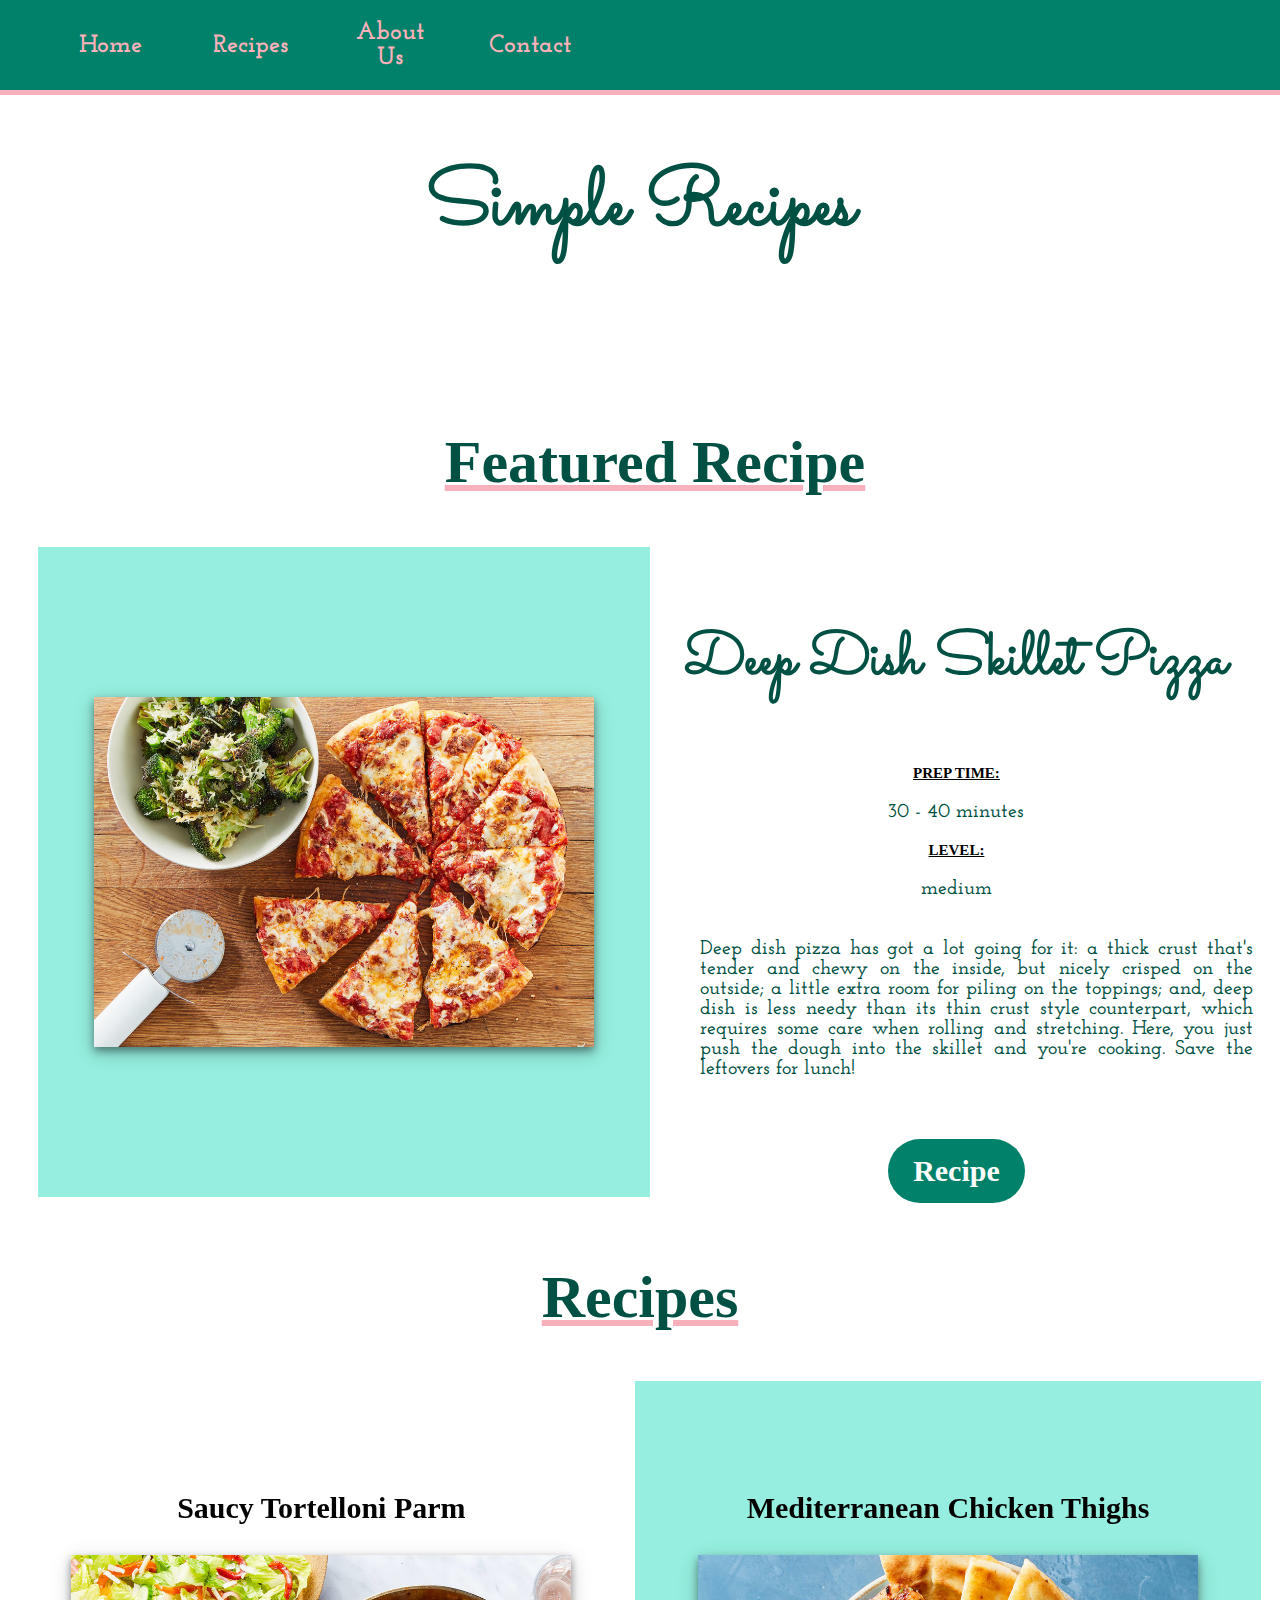
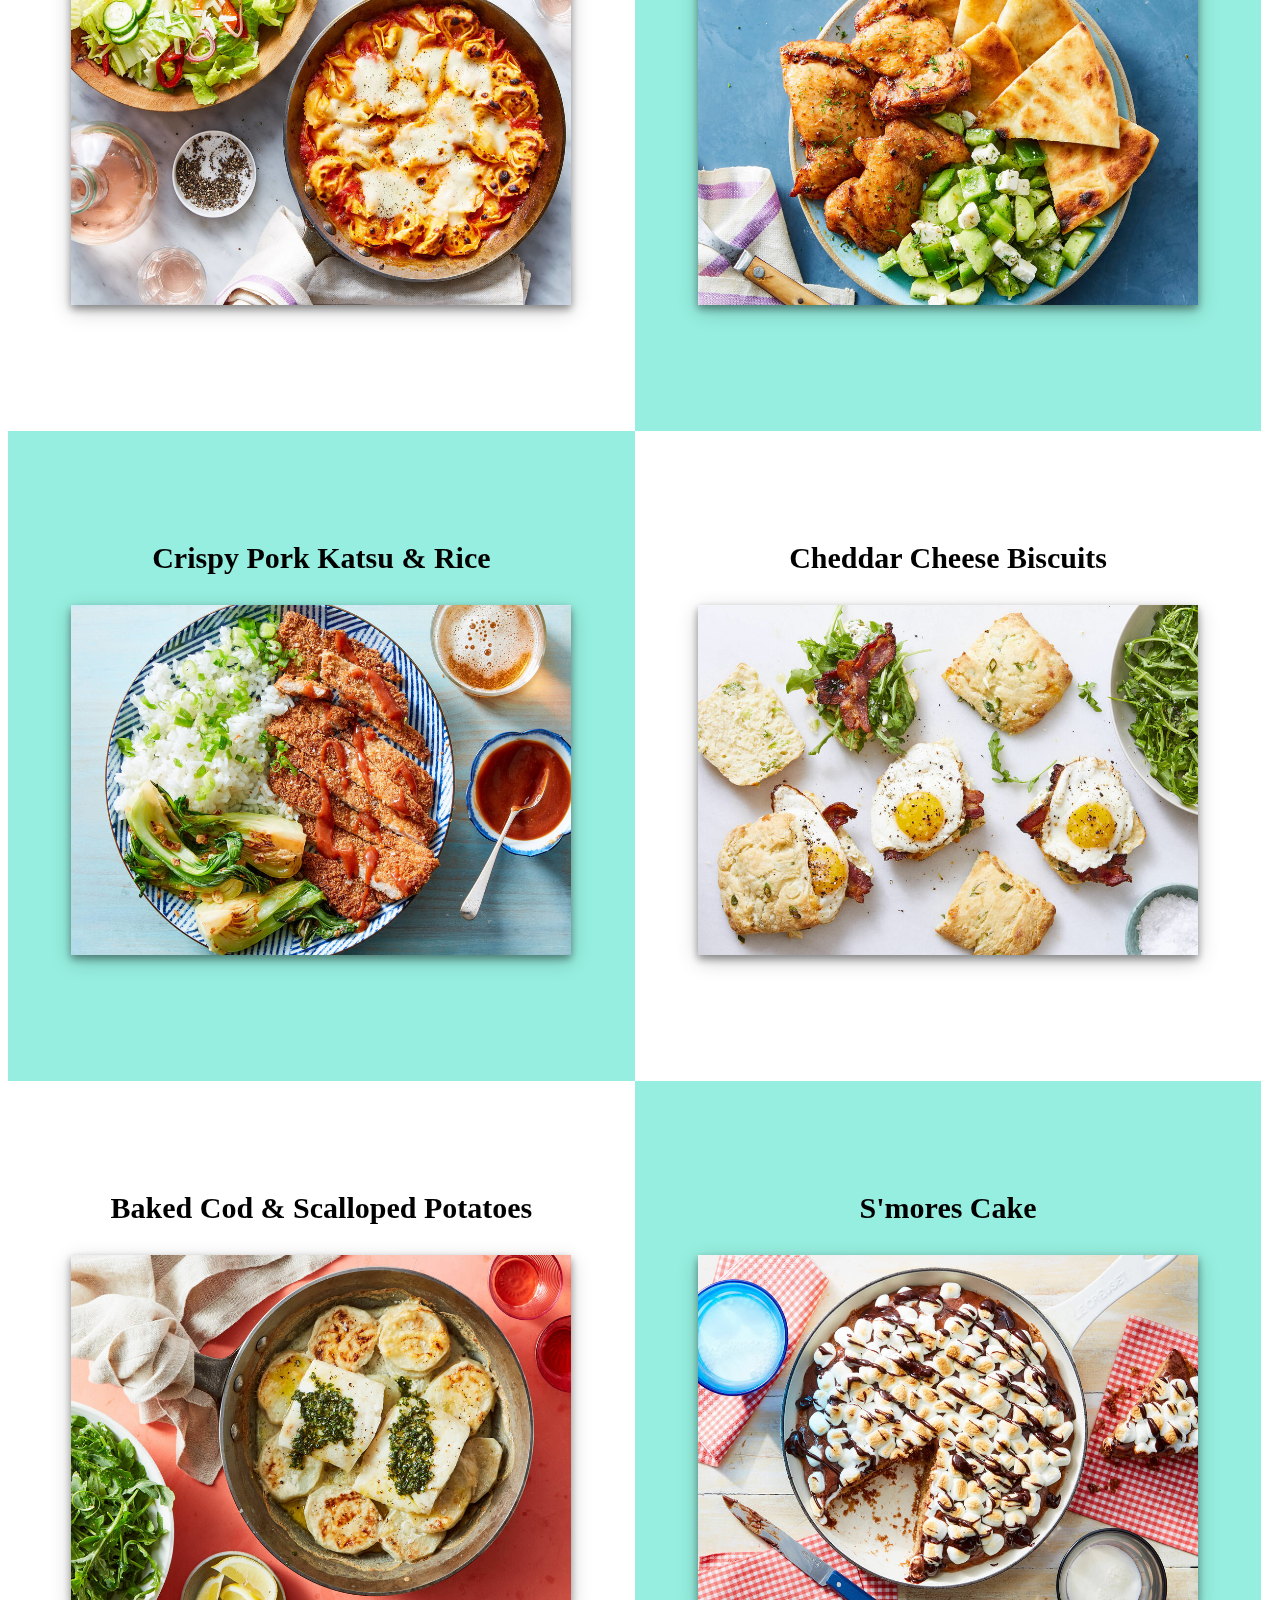
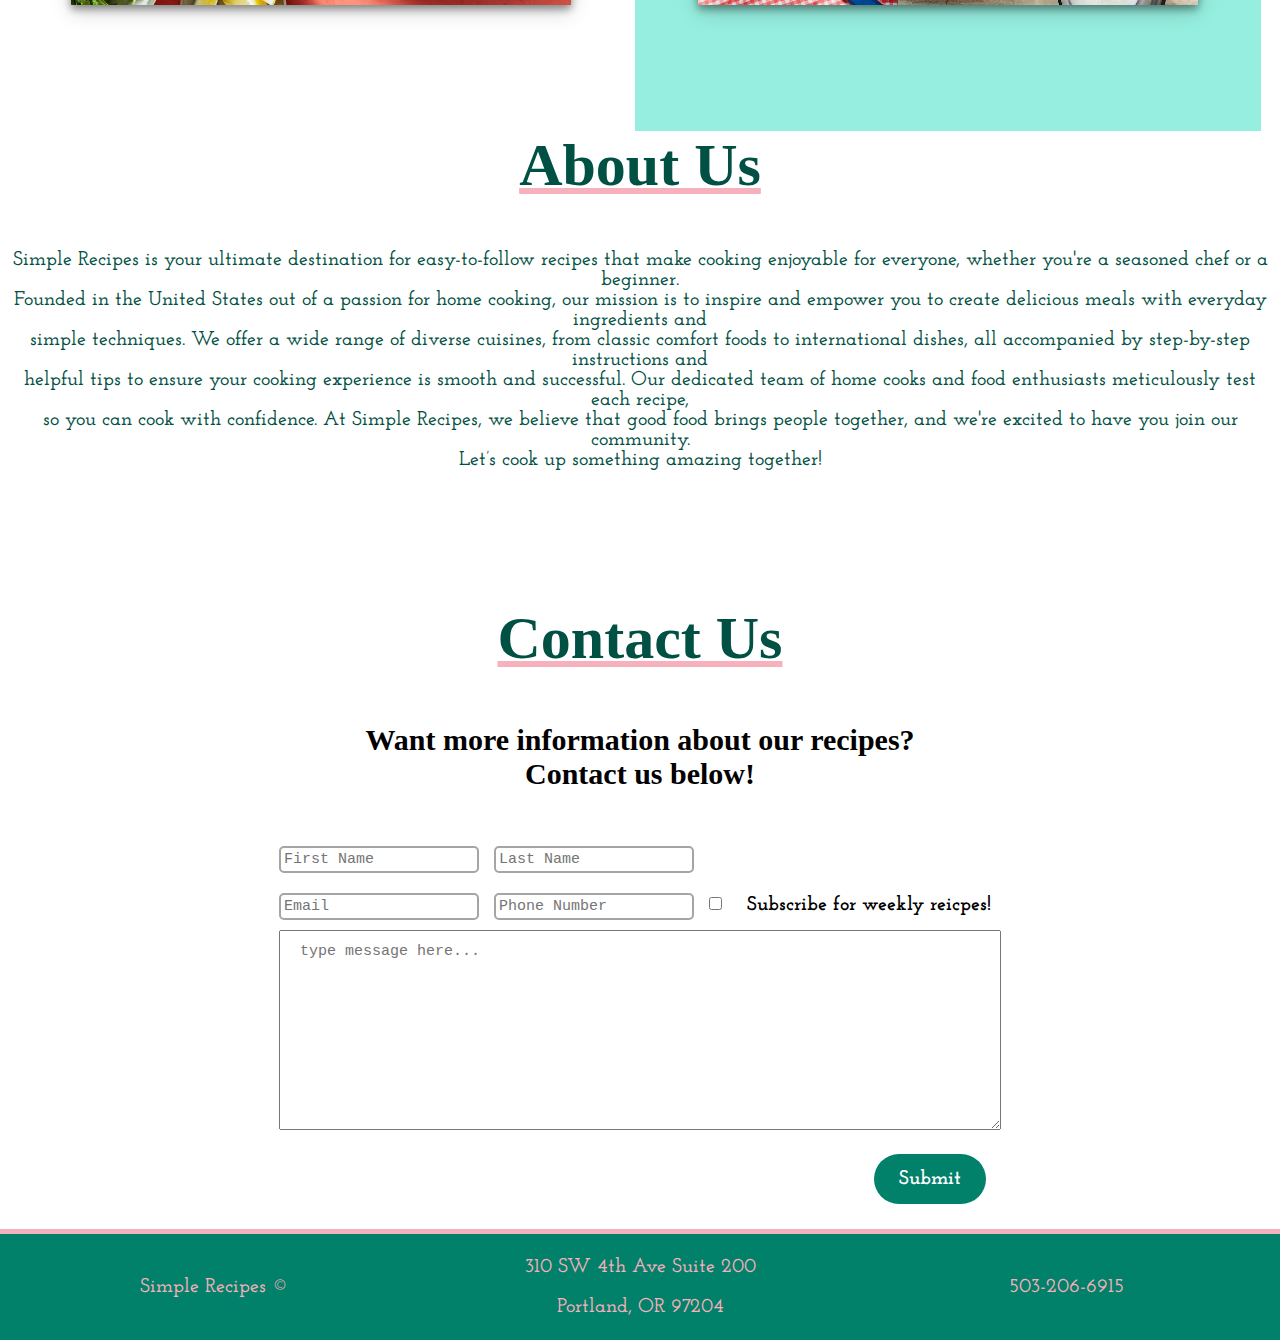
<file: Simple-Recipes/index.html>
<!DOCTYPE html>
<html>
  <head>
    <meta charset="UTF-8">
    <title>Simple Recipes </title>
    <link rel="stylesheet" href="css/style.css" />
  </head>
  <body>
    <!--NAVBAR-->
    <nav class="nav-bar">
      <ul>
        <li><a href="#">Home</a></li>
        <li class="drop">
          <a href="#recipes">Recipes</a>
          <div class="rollover-menu">
            <a href="#featured">Featured Recipe</a>
            <a href="#pasta">Pasta</a>
            <a href="#chicken">Chicken</a>
            <a href="#pork">Pork</a>
            <a href="#biscuits">Biscuits</a>
            <a href="#fish">Fish</a>
            <a href="#dessert">Dessert</a>
          </div>
        </li>
        <li><a href="#about">About Us</a></li>
        <li><a href="#contact">Contact</a></li>
      </ul>
    </nav>
    <!--HEADER-->
    <header>
      <h1>Simple Recipes</h1>
    </header>
    <!--RECIPES-->
    <section>
      <!--FEATURED RECIPE-->
      <div class="container" id="featured">
        <h2>Featured Recipe</h2>
        <div class="column recipe-card-background">
          <div class="recipe-container">
            <img src="images/skillet-pizza.jpeg" alt="picture of a pizza" />
          </div>
        </div>
        <div class="column">
          <h3 id="featured-header">Deep Dish Skillet Pizza</h3>
          <h4>Prep Time:</h4>
          <p>30 - 40 minutes</p>
          <h4>Level:</h4>
          <p>medium</p>
          <p id="featured-main-text">
            Deep dish pizza has got a lot going for it: a thick crust that's
            tender and chewy on the inside, but nicely crisped on the outside; a
            little extra room for piling on the toppings; and, deep dish is less
            needy than its thin crust style counterpart, which requires some
            care when rolling and stretching. Here, you just push the dough into
            the skillet and you're cooking. Save the leftovers for lunch!
          </p>
          <input id="featured-button" type="button" value="Recipe" />
        </div>
      </div>
      <!--RECIPE CARDS-->
      <div id="recipes">
        <h2>Recipes</h2>
        <!--PASTA-->
        <div class="column" id="pasta">
          <div class="recipe-container">
            <h3>Saucy Tortelloni Parm</h3>
            <div class="flip">
              <!--Front-->
              <div class="flip-front">
                <img
                  src="images/tortelloni.jpeg"
                  alt="pasta tortelloni picture"
                />
              </div>
            <!--Back-->
            <div class="flip-back">
              <div class="text-container">
              <h4>Prep Time:</h4>
              <p>20 - 30 minutes</p>
              <h4>Level:</h4>
              <p>easy</p>
              <input type="button" value="Recipe" />
              </div>
            </div>
          </div>
          </div>
        </div>
        <!--CHICKEN-->
        <div class="column recipe-card-background" id="chicken">
          <div class="recipe-container">
            <h3>Mediterranean Chicken Thighs</h3>
            <div class="flip">
              <!--Front-->
              <div class="flip-front">
                <img
                  src="images/chicken-thighs.jpeg"
                  alt="Mediterranean Chicken Thighs picture"
                />
              </div>
            <!--BACK-->
            <div class="flip-back">
              <div class="text-container">
              <h4>Prep Time:</h4>
              <p>20 - 30 minutes</p>
              <h4>Level:</h4>
              <p>easy</p>
              <input type="button" value="Recipe" />
              </div>
            </div>
          </div>
          </div>
        </div>
        <!--PORK-->
        <div class="column recipe-card-background" id="pork">
          <div class="recipe-container">
            <h3>Crispy Pork Katsu & Rice</h3>
            <div class="flip">
              <!--Front-->
              <div class="flip-front">
                <img
                  src="images/pork-katsu.jpeg"
                  alt="Crispy Pork Katsu & Rice picture"
                />
            </div>
            <!--BACK-->
            <div class="flip-back">
              <div class="text-container">
              <h4>Prep Time:</h4>
              <p>20 - 30 minutes</p>
              <h4>Level:</h4>
              <p>easy</p>
              <input type="button" value="Recipe" />
              </div>
            </div>
          </div>
          </div>
        </div>
        <!--BISCUITS-->
        <div class="column" id="biscuits">
          <div class="recipe-container">
            <h3>Cheddar Cheese Biscuits</h3>
            <div class="flip">
              <!--Front-->
              <div class="flip-front">
                <img
                  src="images/cheddar-biscuits.jpeg"
                  alt="Cheddar Cheese Biscuits picture"
                />
              </div>
            <!--back-->
            <div class="flip-back">
              <div class="text-container">
              <h4>Prep Time:</h4>
              <p>40 - 50 minutes</p>
              <h4>Level:</h4>
              <p>medium</p>
              <input type="button" value="Recipe" />
              </div>
            </div>
          </div>
          </div>
        </div>
        <!--FISH-->
        <div class="column" id="fish">
          <div class="recipe-container">
            <h3>Baked Cod & Scalloped Potatoes</h3>
            <div class="flip">
              <!--Front-->
              <div class="flip-front">
                <img
                  src="images/baked-cod.jpeg"
                  alt="Baked Cod & Scalloped Potatoes picture"
                />
              </div>
              <!--BACK-->
            <div class="flip-back">
              <div class="text-container">
              <h4>Prep Time:</h4>
              <p>30 - 40 minutes</p>
              <h4>Level:</h4>
              <p>easy</p>
              <input type="button" value="Recipe" />
              </div>
            </div>
          </div>
          </div>
        </div>
        <!--DESSERT-->
        <div class="column recipe-card-background" id="dessert">
          <div class="recipe-container">
            <h3>S'mores Cake</h3>
            <div class="flip">
               <!--Front-->
              <div class="flip-front">
              <div>
                <img src="images/smores.jpeg" alt="S'mores Cake picture" />
              </div>
              <!--BACK-->
              </div>
            <div class="flip-back">
              <div class="text-container">
              <h4>Prep Time:</h4>
              <p>50 - 60 minutes</p>
              <h4>Level:</h4>
              <p>medium</p>
              <input type="button" value="Recipe"/>
              </div>
            </div>
          </div>
        </div>
      </div>
    </section>
    <!--ABOUT US-->
    <div>
     <span id="about" class="anchor-offset"></span>
      <h2>About Us</h2>
        <p>
        Simple Recipes is your ultimate destination for easy-to-follow recipes that make cooking enjoyable for everyone, whether you're a seasoned chef or a beginner.<br> 
        Founded in the United States out of a passion for home cooking, our mission is to inspire and empower you to create delicious meals with everyday ingredients and <br> simple techniques. 
        We offer a wide range of diverse cuisines, from classic comfort foods to international dishes, all accompanied by step-by-step instructions and <br> 
        helpful tips to ensure your cooking experience is smooth and successful. Our dedicated team of home cooks and food enthusiasts meticulously test each recipe, <br>
        so you can cook with confidence. At Simple Recipes, we believe that good food brings people together, and we're excited to have you join our community. <br>
        Let’s cook up something amazing together!
        </p>
    </div>
    <!--CONTACT FORM-->
    <section>
      <div class="container" id="contact"></div>
      <h2>Contact Us</h2>
      <h3>
        Want more information about our recipes?
        <br />
        Contact us below!
      </h3>
      <form>
        <input type="text" placeholder="First Name" />
        <input type="text" placeholder="Last Name" />
        <br />
        <input type="email" placeholder="Email" />
        <input type="tel" placeholder="Phone Number" />
        <input type="checkbox" id="subscription" />
        <label for="subscription">Subscribe for weekly reicpes!</label>
        <br />
        <textarea placeholder="type message here..."></textarea>
        <br />
        <input type="submit" value="Submit" />
      </form>
    </section>
    <!--FOOTER-->
    <footer>
      <table>
        <tr>
          <td>
            <p>Simple Recipes &copy;</p>
          </td>
          <td>
            <p>310 SW 4th Ave Suite 200</p>
            <p>Portland, OR 97204</p>
          </td>
          <td>
            <p>503-206-6915</p>
          </td>
        </tr>
      </table>
    </footer>
  </body>
</html>
</file>
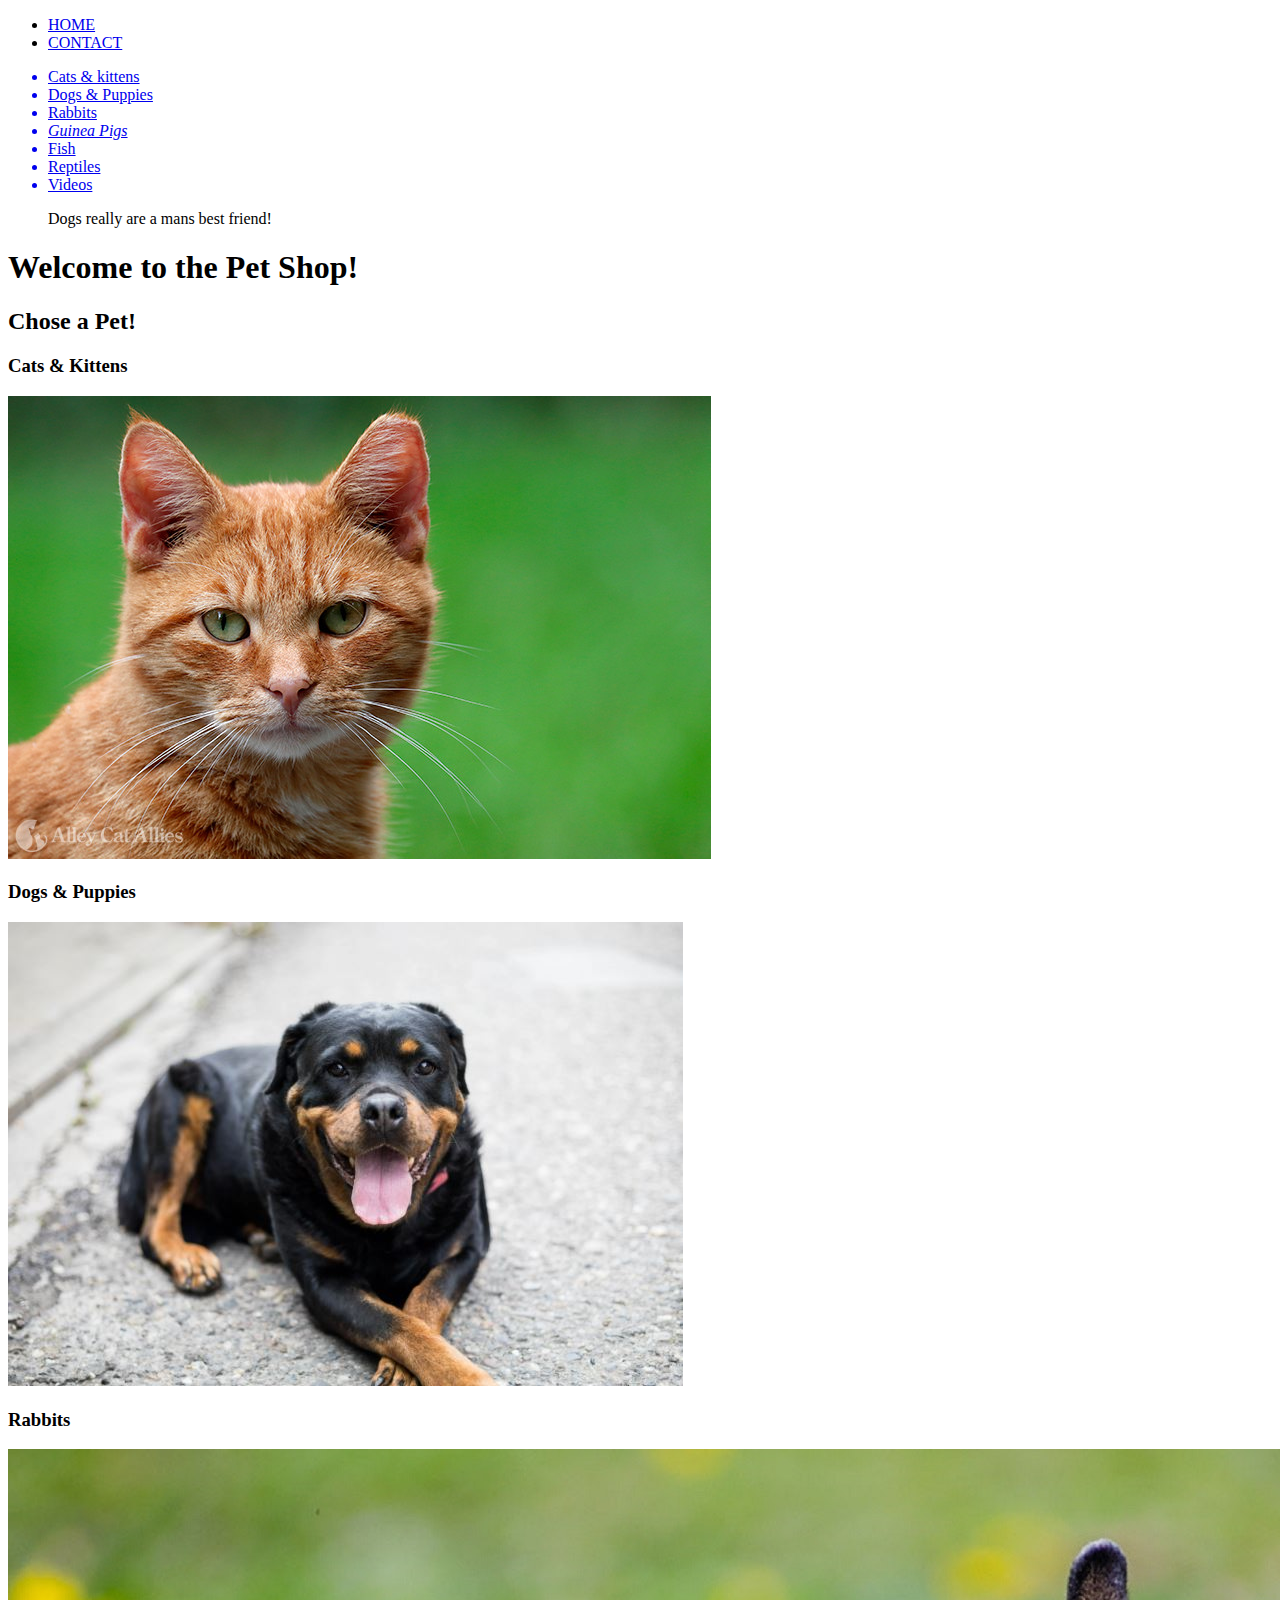
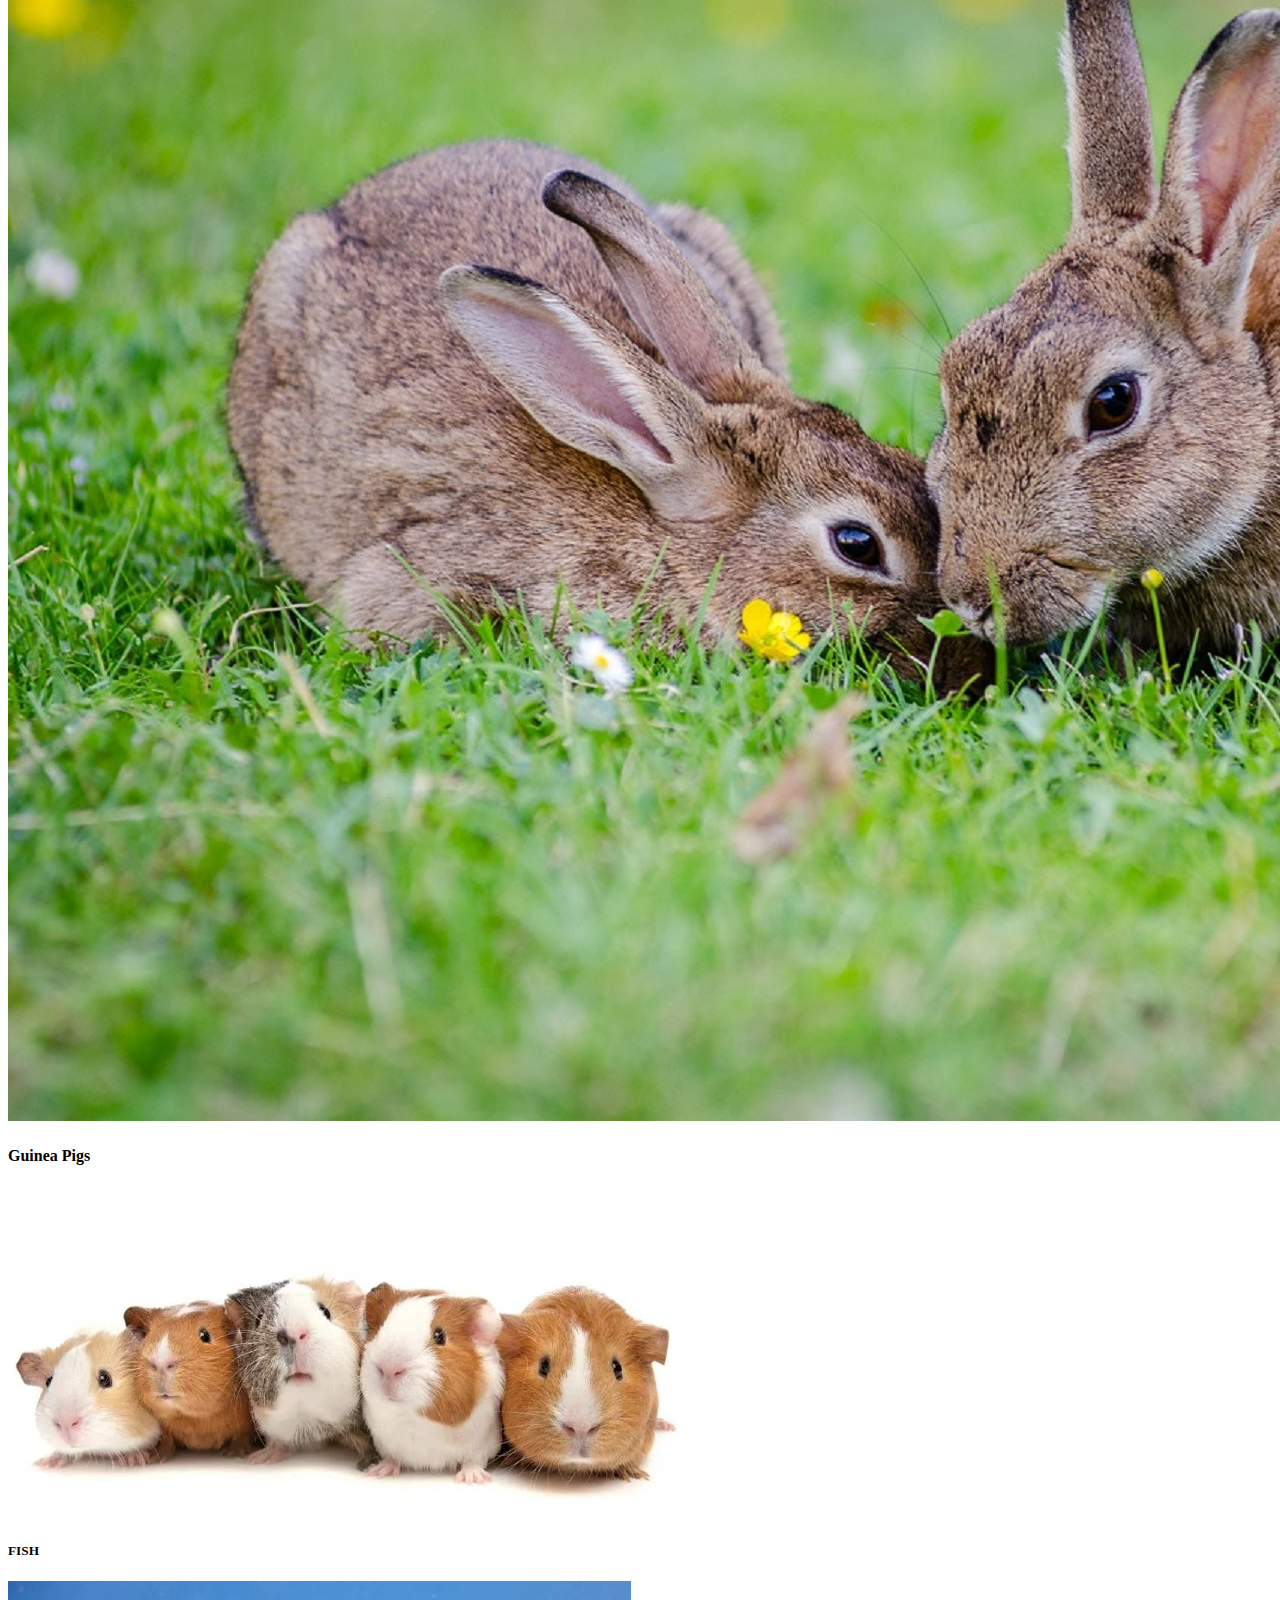
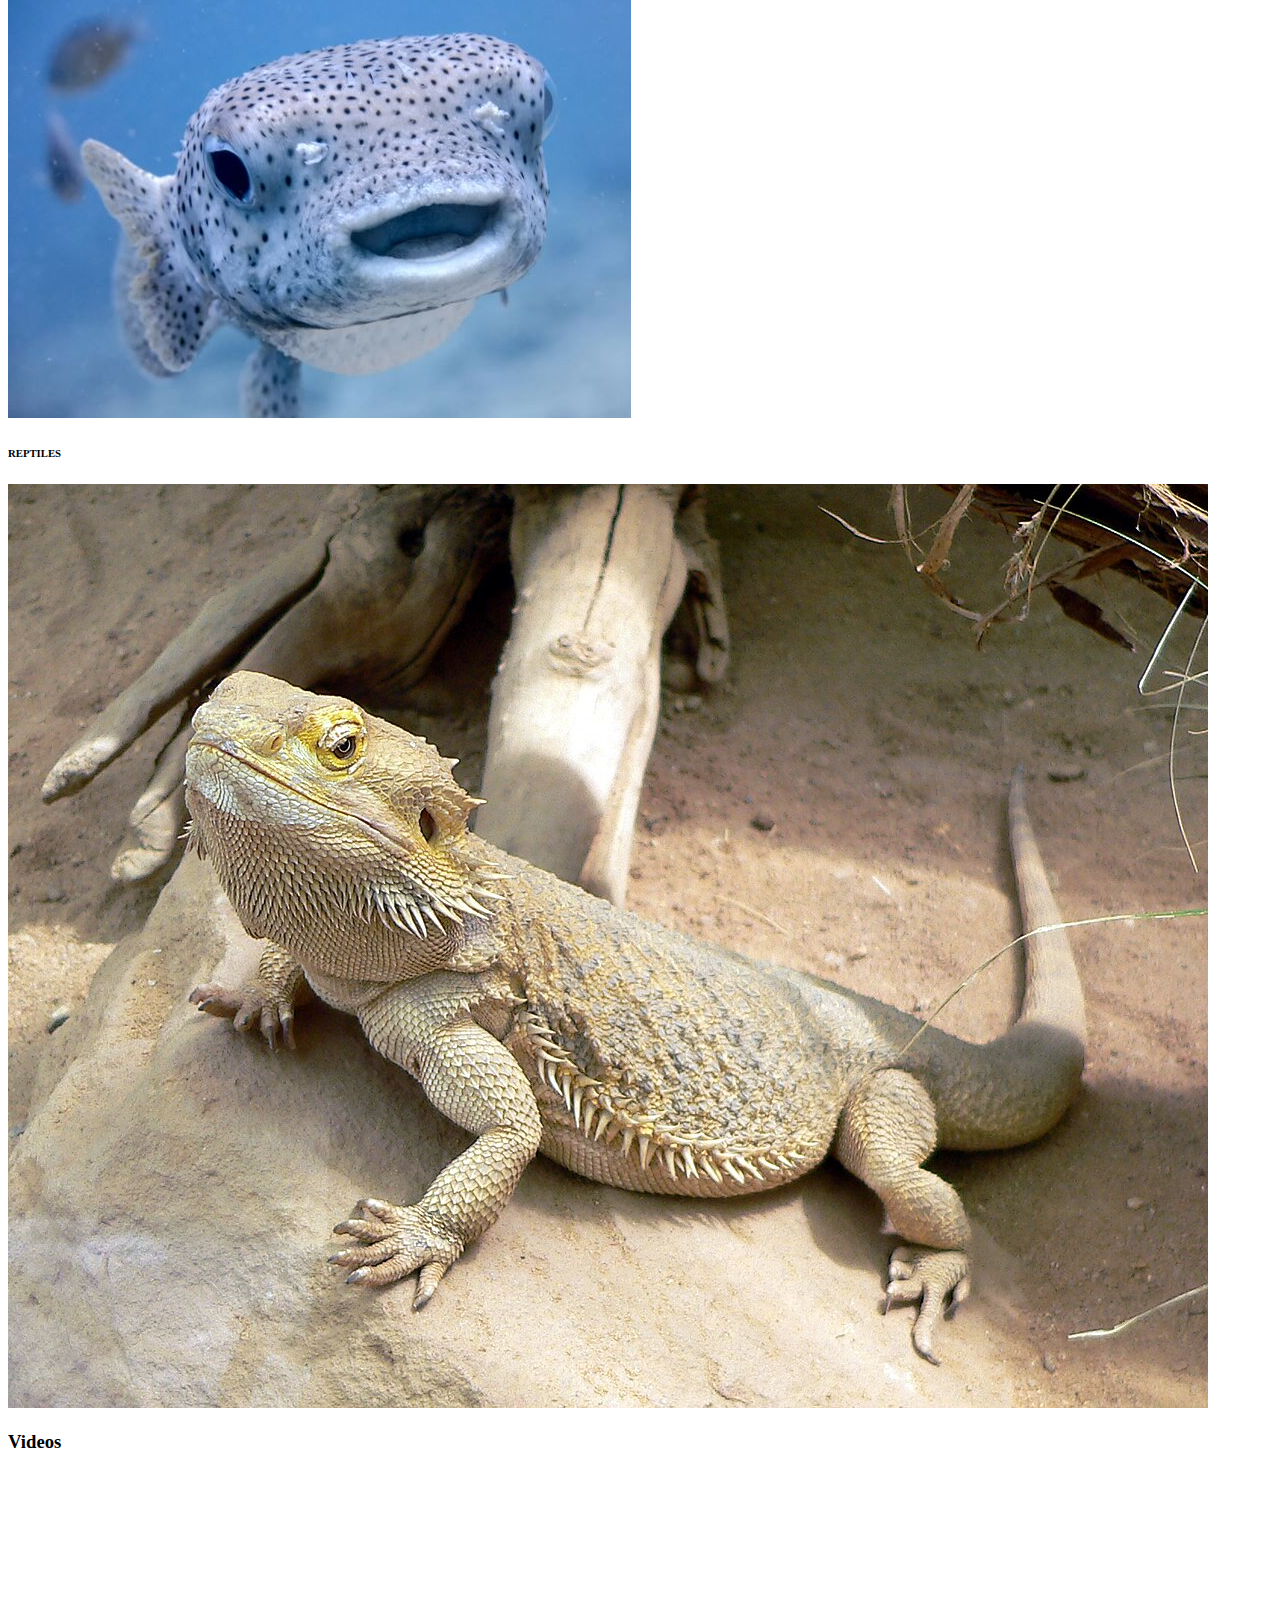
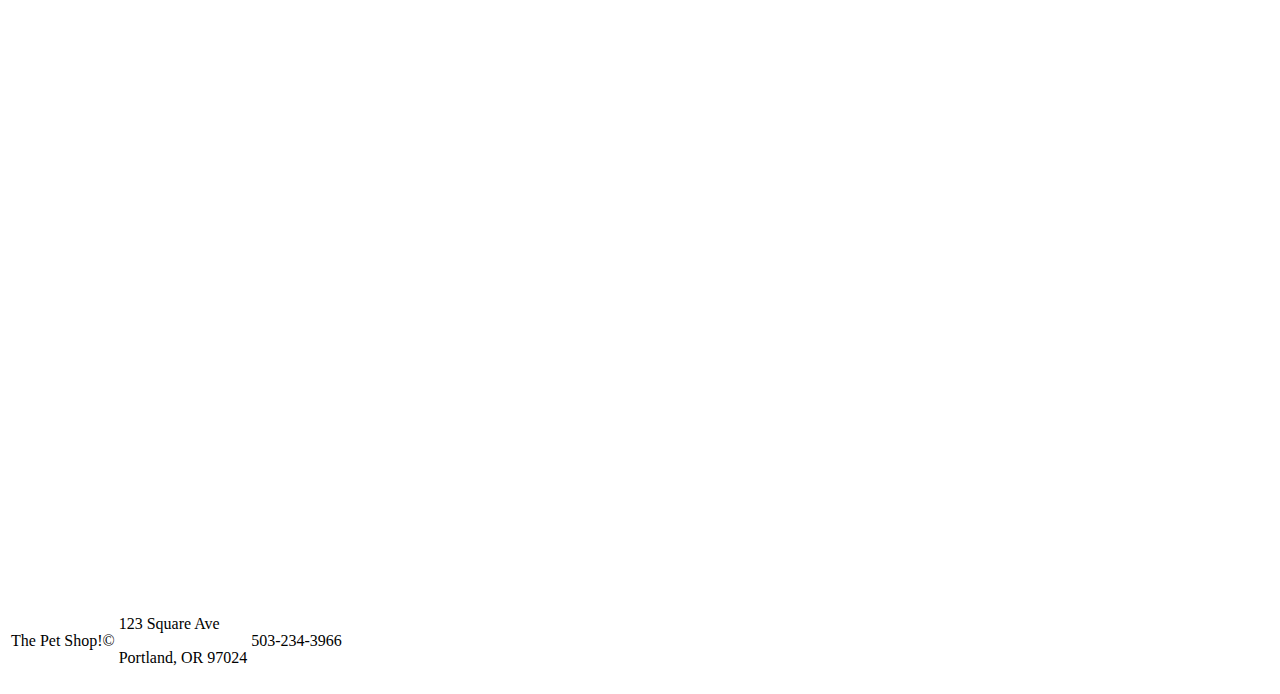
<file: THe-Pet-Shop-Website/index.html>
<!DOCTYPE html>
<html>
    <head>
        <title>The Pet Shop</title>
        <meta charset="UTF-8">
        <meta name="The Author" content="Mr. Anderson">
        <meta name="animals">

    </head>
    <body>
        <!--NAVBAR-->
        <nav>
            <ul>
                <li><a href="index.html">HOME</a></li>
                <li><a href="Conatct.html">CONTACT</a></li>
            </ul>
            <ul>
                <!--I added an _blank to the Cats and Kittens link to open it in a new page-->
                <a href="#cat" target="_blank"><li>Cats & kittens</li></a>
                <a href="#dog"><li>Dogs & Puppies</li></a>
                <a href="#rabbit"><li>Rabbits</li></a>
                <!--THe next line the text is emphasized-->
                <a href="#guineapig"><li><em>Guinea Pigs</em></li></a>
                <a href="#fish"><li>Fish</li></a>
                <a href="#reptiles"><li>Reptiles</li></a>
                <!--The video will now open in a new window-->
                <a href="#video" target="new"><li>Videos</li></a>
            </ul>
        </nav>
        <blockquote> 
            Dogs really are a mans best friend!
        </blockquote>
        <!--HEADER-->
        <header><div>
            <h1>Welcome to the Pet Shop!</h1>
        </div>
    </header>
    <!--PET IMAGES-->
    <section>
        <div>
            <h2>Chose a Pet!</h2>
            <div>
                <!--CAT IMAGE-->
                <div id="cat">
                    <h3>Cats & Kittens</h3>
                    <img src="images/Cat.jpg" alt="Picture of kittens">
                </div>
                <!--DOG IMAGE-->
                <div id="dog">
                    <h3>Dogs & Puppies</h3>
                    <img src="images/Dog.JPG" alt="Picture of dogs">
                </div>
                <!--RABBIT IMAGE-->
                <div id="rabbit">
                    <H3>Rabbits</H3>
                        <img src="images/Rabbits.jpg" alt="Picture of Rabbits">
                </div>
                 <!--GUINEA PIGS-->
                 <div id="guineapig">
                    <H4>Guinea Pigs</H4>
                    <img src="images/Guinea Pigs.JPG" alt="Picture of Guinea Pigs">
                </div>
            </div>
            <!--FISH-->
            <div id="fish">
               <H5>FISH</H5>
               <img src="images/Fish.JPG" alt="Picture of a fish">
           </div>
            <!--REPTILES-->
            <div id="reptiles">
                <H6>REPTILES</H6>
                <img src="images/Bearded-Dragon.jpg" alt="Picture of Bearded-Dragon">
            </div>
            </div>
        </div>
    </section>
    <!--VIDEOS-->
    <section>
        <!--DOG VIDEO-->
        <div id="video">
            <h3>Videos</h3>
            <iframe width="1280" height="720" src="https://www.youtube.com/embed/ng58pNPDDW4" frameborder="0"></iframe>
        </div>
    </section>
        <!--FOOTER-->
        <footer>
                <table>
                    <tr>
                        <td>
                            <p>The Pet Shop!&copy;</p>
                        </td>
                        <td>
                            <p>123 Square Ave</p>
                            <p>Portland, OR 97024</p>
                        </td>
                        <td>
                            <p>503-234-3966</p>
                        </td>
                    </tr>
                </table>
        </footer>
    </body>
</html>
</file>
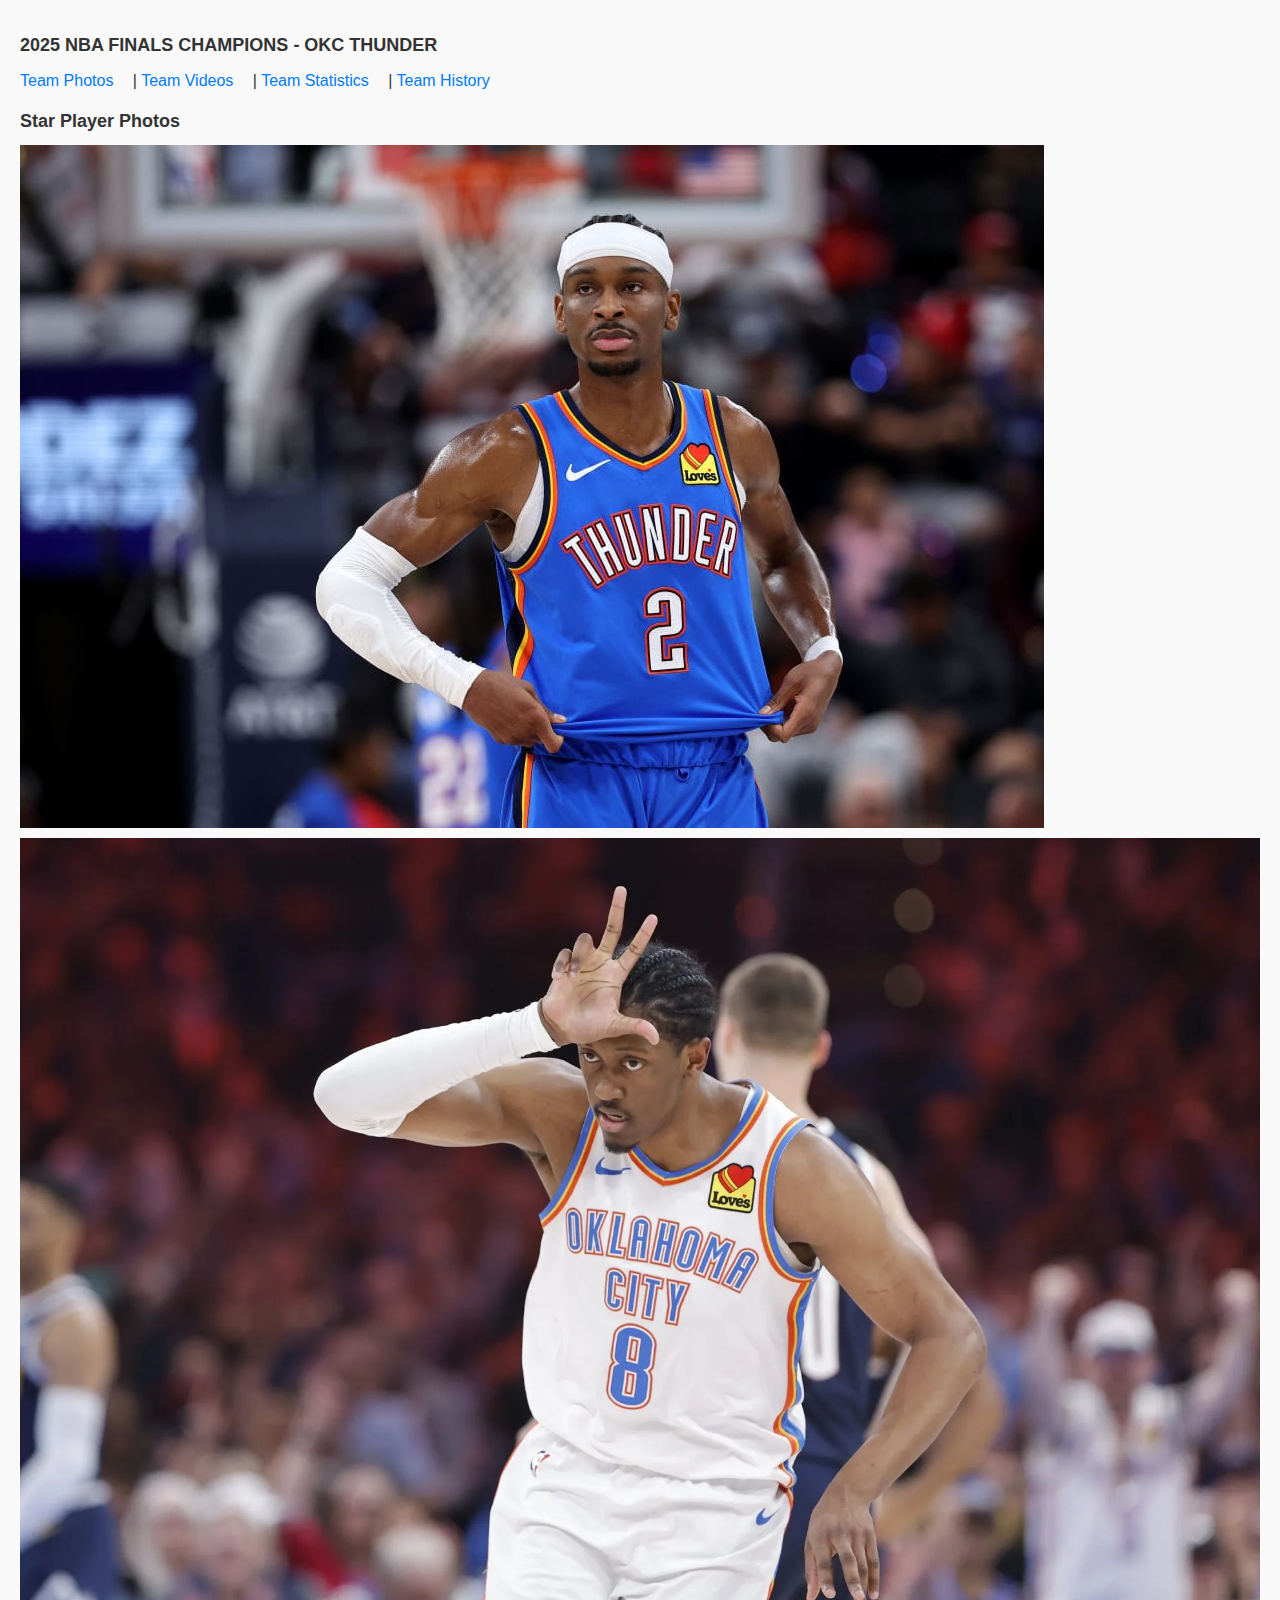
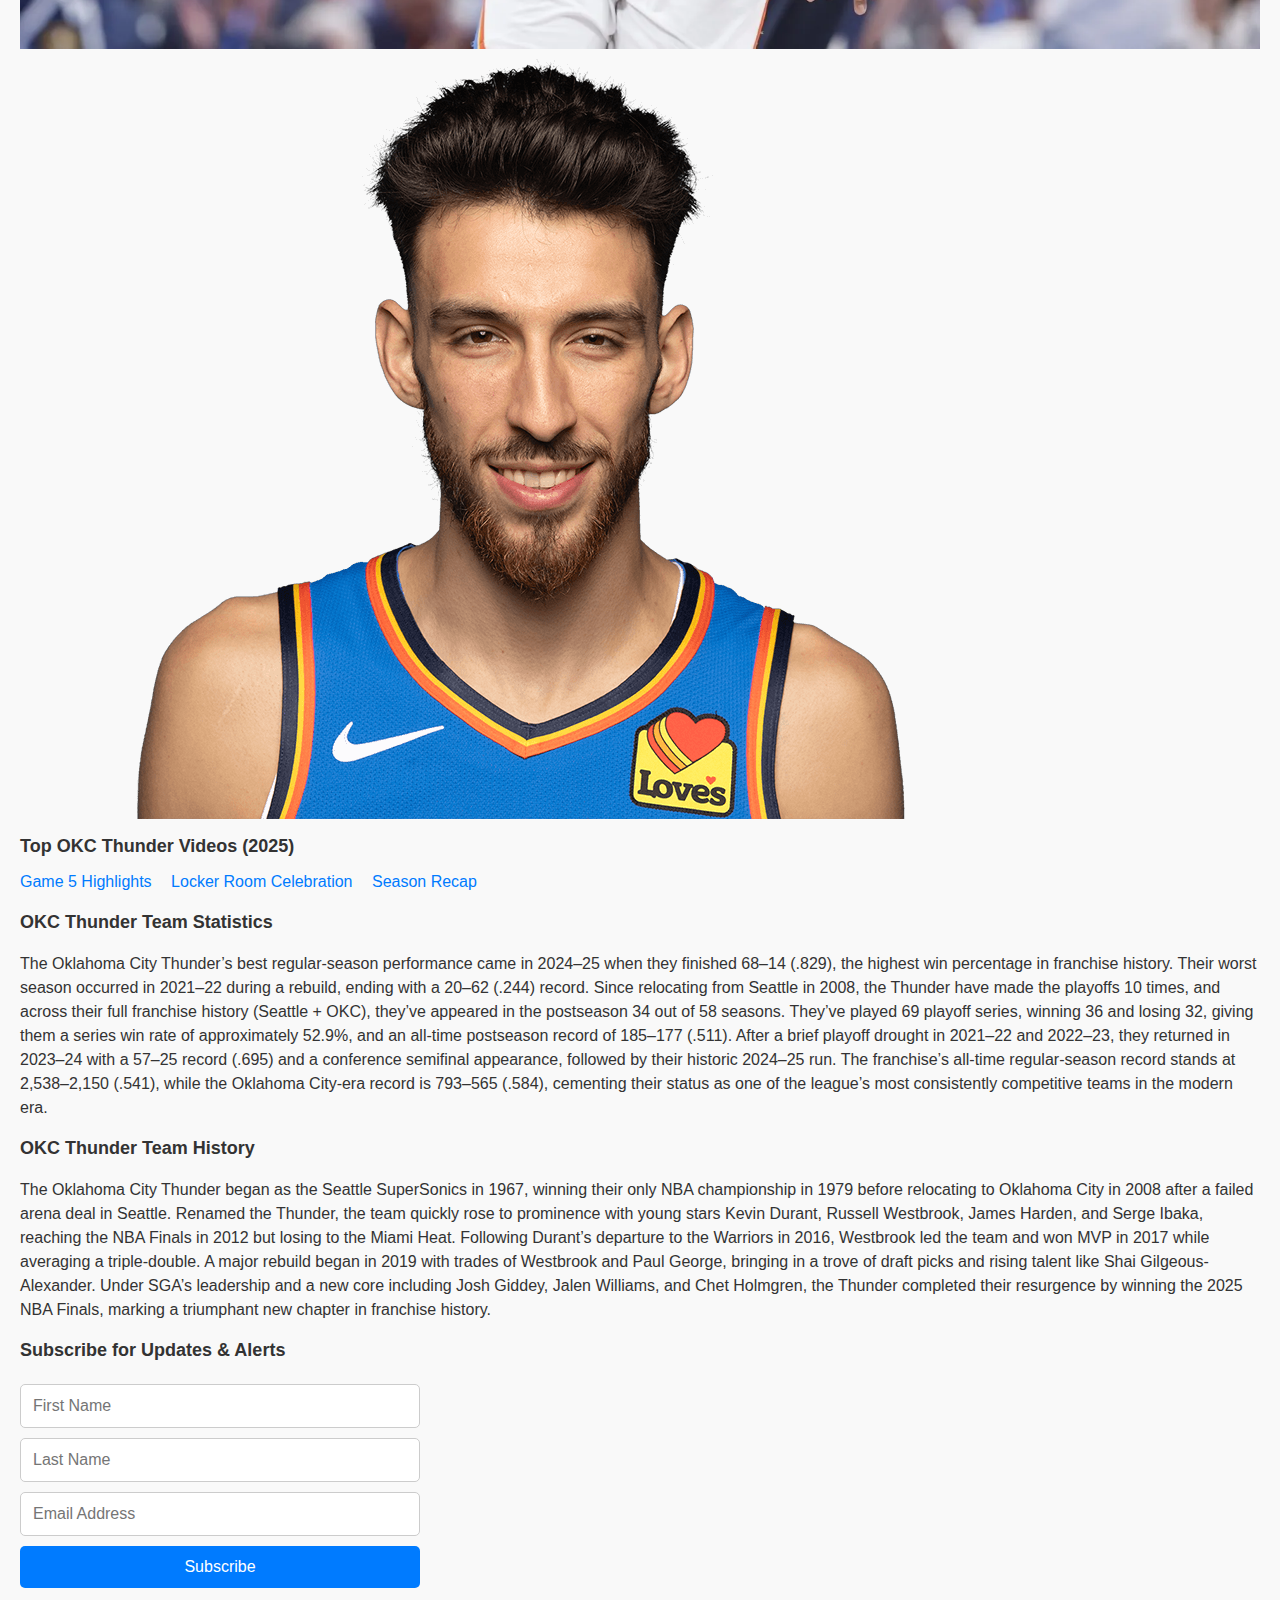
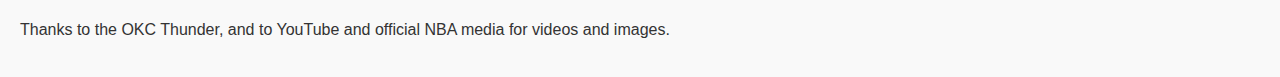
<file: ONE-PAGE-WEBSITE/ONE-PAGE-WEBSITE.html>
<!DOCTYPE html>
<html lang="en">
<head>
    <title>2025 NBA FINALS CHAMPIONS - OKC THUNDER</title> <!-- Add this if not present -->
    <link rel="stylesheet" href="style.css"> <!-- Link to your CSS file -->
</head>
<body>

  <!-- 1. Header -->
  <header>
    <h1>2025 NBA FINALS CHAMPIONS - OKC THUNDER</h1>
  </header>

  <!-- 2. Navigation Bar -->
  <nav>
    <a href="#photos">Team Photos</a> |
    <a href="#videos">Team Videos</a> |
    <a href="#stats">Team Statistics</a> |
    <a href="#history">Team History</a>
  </nav>

  <!-- 3. Team Photos -->
  <section id="photos">
    <h2>Star Player Photos</h2>
    <img src="Files/SGA.jpg" alt="Shai Gilgeous-Alexander">
    <img src="Files/jalen-williams.jpg" alt="Jalen Williams">
    <img src="Files/chet-holmgren.jpg" alt="Chet Holmgren">
  </section>

  <!-- 4. Team Videos -->
  <section id="videos">
    <h2>Top OKC Thunder Videos (2025)</h2>
    <a href="https://youtu.be/V-HHFxQjlfs?si=UufUD8TSb9V5CCAN" target="_blank">Game 5 Highlights</a>
    <a href="https://youtu.be/CHPZ4HjKvfE?si=xN-veaL0tfuu3yoB" target="_blank">Locker Room Celebration</a>
    <a href="https://youtu.be/zvdnHlyraaA?si=VH7CvlahKP_BW9VU" target="_blank">Season Recap</a>
  </section>

  <!-- 4a. Team Statistics -->
  <section id="stats">
    <h2> OKC Thunder Team Statistics</h2>
    <p>The Oklahoma City Thunder’s best regular-season performance came in 2024–25 when they finished 68–14 (.829), the highest win percentage in franchise history. Their worst season occurred in 2021–22 during a rebuild, ending with a 20–62 (.244) record. Since relocating from Seattle in 2008, the Thunder have made the playoffs 10 times, and across their full franchise history (Seattle + OKC), they’ve appeared in the postseason 34 out of 58 seasons. They’ve played 69 playoff series, winning 36 and losing 32, giving them a series win rate of approximately 52.9%, and an all-time postseason record of 185–177 (.511). After a brief playoff drought in 2021–22 and 2022–23, they returned in 2023–24 with a 57–25 record (.695) and a conference semifinal appearance, followed by their historic 2024–25 run. The franchise’s all-time regular-season record stands at 2,538–2,150 (.541), while the Oklahoma City-era record is 793–565 (.584), cementing their status as one of the league’s most consistently competitive teams in the modern era.</p>
  </section>

  <!-- 4b. Team History -->
  <section id="history">
    <h2> OKC Thunder Team History</h2>
    <p>The Oklahoma City Thunder began as the Seattle SuperSonics in 1967, winning their only NBA championship in 1979 before relocating to Oklahoma City in 2008 after a failed arena deal in Seattle. Renamed the Thunder, the team quickly rose to prominence with young stars Kevin Durant, Russell Westbrook, James Harden, and Serge Ibaka, reaching the NBA Finals in 2012 but losing to the Miami Heat. Following Durant’s departure to the Warriors in 2016, Westbrook led the team and won MVP in 2017 while averaging a triple-double. A major rebuild began in 2019 with trades of Westbrook and Paul George, bringing in a trove of draft picks and rising talent like Shai Gilgeous-Alexander. Under SGA’s leadership and a new core including Josh Giddey, Jalen Williams, and Chet Holmgren, the Thunder completed their resurgence by winning the 2025 NBA Finals, marking a triumphant new chapter in franchise history.</p>
  </section>

  <!-- 5. Contact Form -->
  <section id="contact">
    <h2>Subscribe for Updates & Alerts</h2>
    <form>
      <input type="text" name="firstName" placeholder="First Name" required>
      <input type="text" name="lastName" placeholder="Last Name" required>
      <input type="email" name="email" placeholder="Email Address" required>
      <button type="submit">Subscribe</button>
    </form>
  </section>

  <!-- 6. Footer -->
  <footer>
    <p>Thanks to the OKC Thunder, and to YouTube and official NBA media for videos and images.</p>
  </footer>

</body>
</html>
</file>
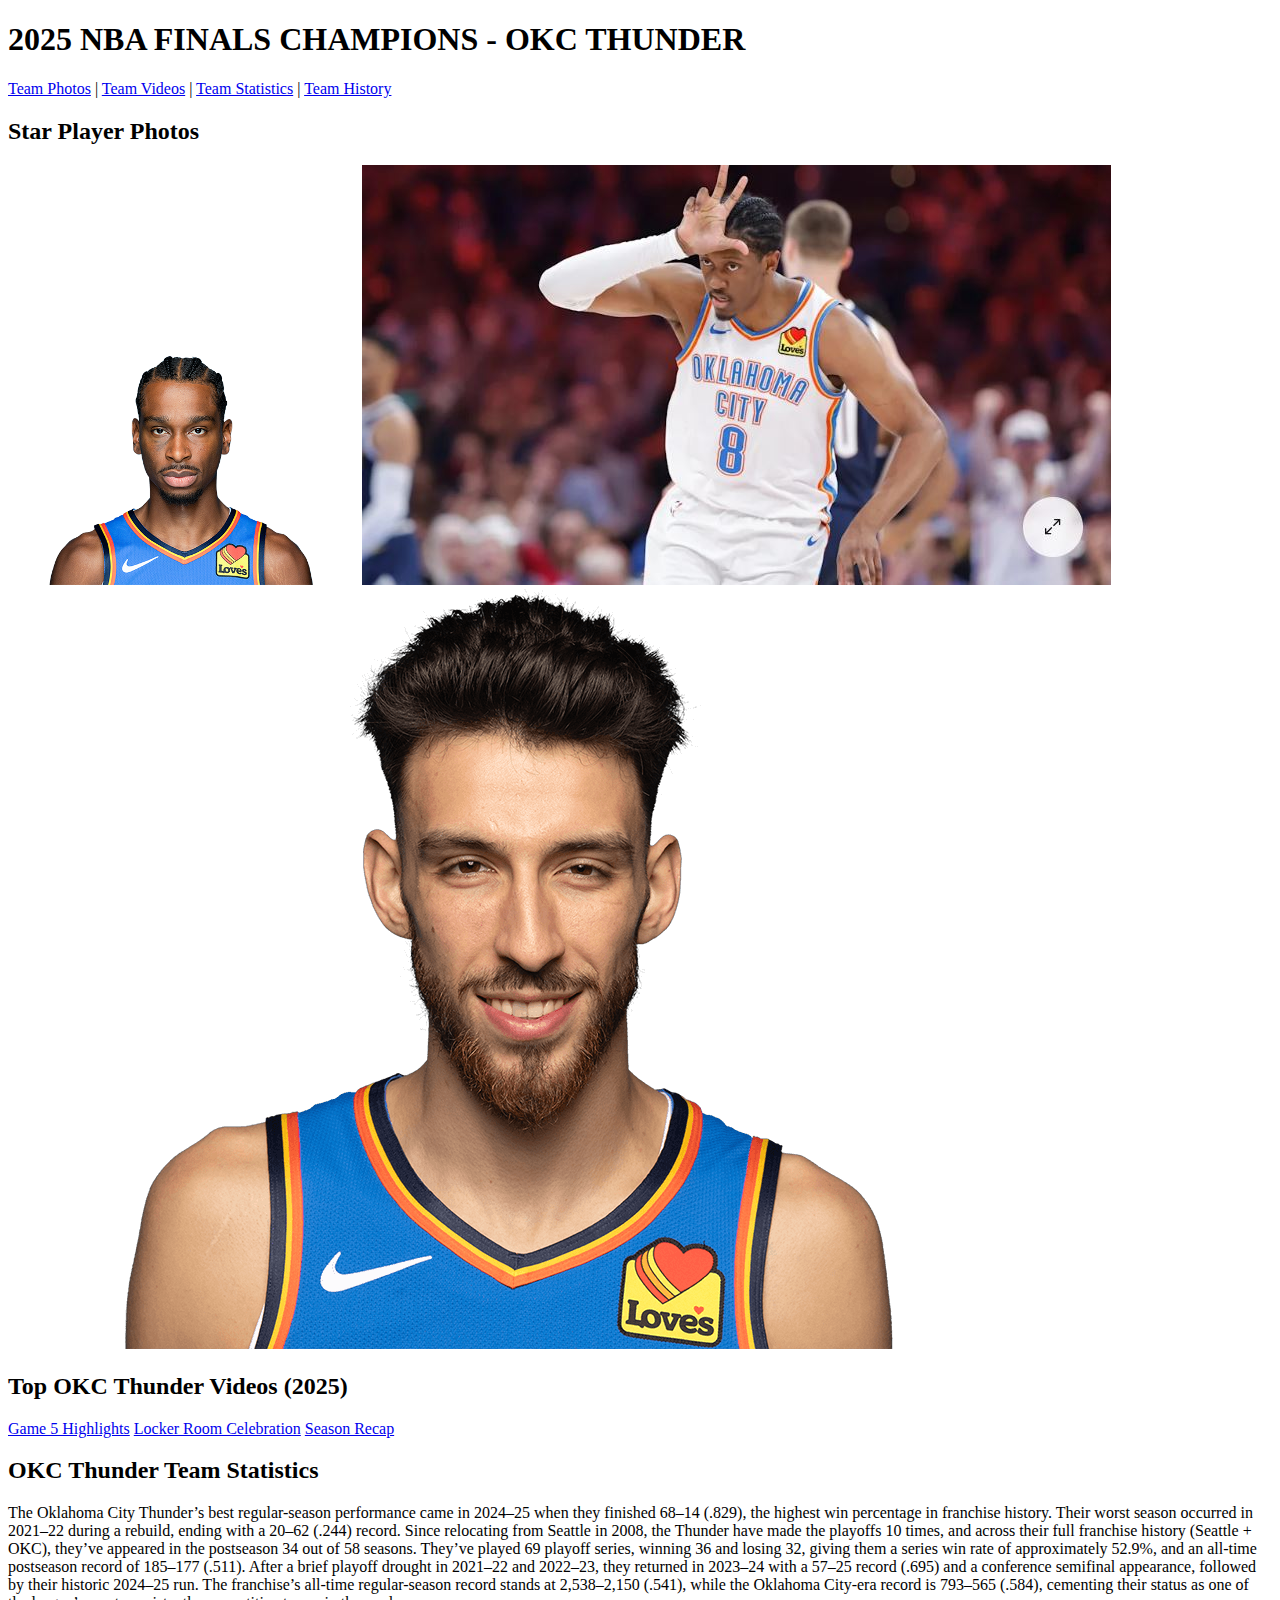
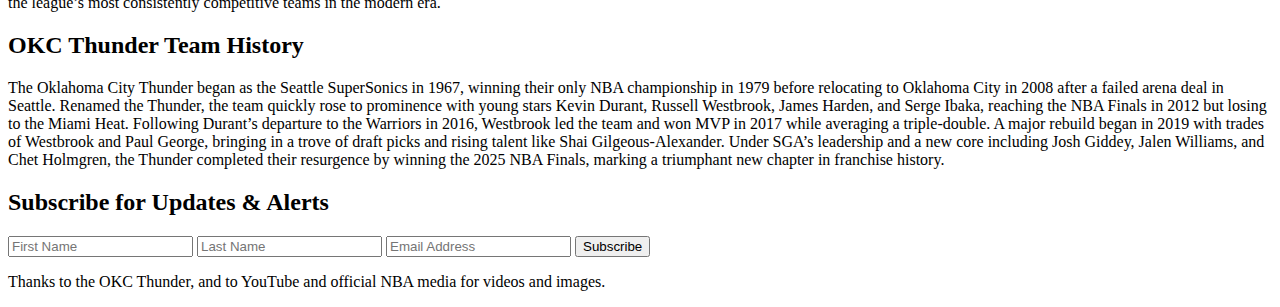
<file: Single Page Website/NBA CHAMPS 2.html>
<!DOCTYPE html>
<html lang="en">
<head>
  <meta charset="UTF-8">
  <title>2025 NBA Finals Champions - OKC Thunder</title>
</head>
<body>

  <!-- 1. Header -->
  <header>
    <h1>2025 NBA FINALS CHAMPIONS - OKC THUNDER</h1>
  </header>

  <!-- 2. Navigation Bar -->
  <nav>
    <a href="#photos">Team Photos</a> |
    <a href="#videos">Team Videos</a> |
    <a href="#stats">Team Statistics</a> |
    <a href="#history">Team History</a>
  </nav>

  <!-- 3. Team Photos -->
  <section id="photos">
    <h2>Star Player Photos</h2>
    <img src="Files\sga.jpg" alt="Shai Gilgeous-Alexander">
    <img src="Files/jalen-williams.jpg" alt="Jalen Williams">
    <img src="Files\chet-holmgren.jpg" alt="Chet Holmgren">
  </section>

  <!-- 4. Team Videos -->
  <section id="videos">
    <h2>Top OKC Thunder Videos (2025)</h2>
    <a href="https://www.youtube.com/watch?v=example1" target="_blank">Game 5 Highlights</a>
    <a href="https://www.youtube.com/watch?v=example2" target="_blank">Locker Room Celebration</a>
    <a href="https://www.youtube.com/watch?v=example3" target="_blank">Season Recap</a>
  </section>

  <!-- 4a. Team Statistics -->
  <section id="stats">
    <h2> OKC Thunder Team Statistics</h2>
    <p>The Oklahoma City Thunder’s best regular-season performance came in 2024–25 when they finished 68–14 (.829), the highest win percentage in franchise history. Their worst season occurred in 2021–22 during a rebuild, ending with a 20–62 (.244) record. Since relocating from Seattle in 2008, the Thunder have made the playoffs 10 times, and across their full franchise history (Seattle + OKC), they’ve appeared in the postseason 34 out of 58 seasons. They’ve played 69 playoff series, winning 36 and losing 32, giving them a series win rate of approximately 52.9%, and an all-time postseason record of 185–177 (.511). After a brief playoff drought in 2021–22 and 2022–23, they returned in 2023–24 with a 57–25 record (.695) and a conference semifinal appearance, followed by their historic 2024–25 run. The franchise’s all-time regular-season record stands at 2,538–2,150 (.541), while the Oklahoma City-era record is 793–565 (.584), cementing their status as one of the league’s most consistently competitive teams in the modern era.</p>
  </section>

  <!-- 4b. Team History -->
  <section id="history">
    <h2> OKC Thunder Team History</h2>
    <p>The Oklahoma City Thunder began as the Seattle SuperSonics in 1967, winning their only NBA championship in 1979 before relocating to Oklahoma City in 2008 after a failed arena deal in Seattle. Renamed the Thunder, the team quickly rose to prominence with young stars Kevin Durant, Russell Westbrook, James Harden, and Serge Ibaka, reaching the NBA Finals in 2012 but losing to the Miami Heat. Following Durant’s departure to the Warriors in 2016, Westbrook led the team and won MVP in 2017 while averaging a triple-double. A major rebuild began in 2019 with trades of Westbrook and Paul George, bringing in a trove of draft picks and rising talent like Shai Gilgeous-Alexander. Under SGA’s leadership and a new core including Josh Giddey, Jalen Williams, and Chet Holmgren, the Thunder completed their resurgence by winning the 2025 NBA Finals, marking a triumphant new chapter in franchise history.</p>
  </section>

  <!-- 5. Contact Form -->
  <section id="contact">
    <h2>Subscribe for Updates & Alerts</h2>
    <form>
      <input type="text" name="firstName" placeholder="First Name" required>
      <input type="text" name="lastName" placeholder="Last Name" required>
      <input type="email" name="email" placeholder="Email Address" required>
      <button type="submit">Subscribe</button>
    </form>
  </section>

  <!-- 6. Footer -->
  <footer>
    <p>Thanks to the OKC Thunder, and to YouTube and official NBA media for videos and images.</p>
  </footer>

</body>
</html>
</file>
<file: Simple-Recipes/css/style.css>
/*Import link for the Josefin Slab font from fonts.google.com*/
@import url('https://fonts.googleapis.com/css2?family=Josefin+Slab:ital,wght@0,100..700;1,100..700&family=Mukta:wght@200;300;400;500;600;700;800&family=Roboto:ital,wght@0,100..900;1,100..900&display=swap');

/*Import link for the Sacramento link from fonts.google.com*/
@import url('https://fonts.googleapis.com/css2?family=Josefin+Slab:ital,wght@0,100..700;1,100..700&family=Mukta:wght@200;300;400;500;600;700;800&family=Roboto:ital,wght@0,100..900;1,100..900&family=Sacramento&display=swap');

html{
    overflow-x: hidden; /*Prevents the browser from displaying a left
    to right scroll bar as a result of negative margin value. */
    scroll-behavior: smooth;/*Creates a smooth scrolling effect when a
    bookmark link is clicked*/
}
/*NAVBAR*/
.nav-bar{
    position: sticky; /*Creates a sticky element that stays int he same
    spot in the browser screen*/
    top: 0; /*Tells the browser to stick the element at the 
    top of the page based on user scrolling.*/
    z-index: 9; /*Sets the stack layers of the navbar
     to scroll over all elements*/
     
}

ul{
    display: flex; /*Creates a flex container which will expand or shrink
    elements ot fill the space available to them and place the elements 
    side by side horizontally*/
    list-style-type: none; /*Removes the default styling for unordered
    list elements*/
    align-items: center;
    margin: -8px -8px 0px -8px; /*The margin order is top, right, bottom,
    and left. The negative margins will stretch the background beyond
    the edge of the browser screen.*/
    background-color: rgb(1, 128, 106);
    border-bottom: 5px solid rgb(247, 177, 188);
}

a{
   display: block;/*Displays anchor elements vertically on a new line, 
   this was added so the drop down menu displays vertically and
   not horizontally on the screen */
  font-family: "Josefin slab", sans-serif;
  font-size: 25px;
  font-weight: 800;
  color: rgb(257, 177, 188);
  text-align: center;
  width: 100px;
  padding: 20px; 
  text-decoration: none;
  transition: background-color 0.3s ease-in;
}

a:hover, .drop:hover a:only-of-type/*Only of type affects the only child
    element nested within an element. This will keep the backrgound
    color blue while hovering and the text white when we move the mouse 
    over the anchor elements in the rollover-menu div*/{
    background-color: rgb(149, 238, 223);
    color: white;
    box-shadow: 0px 8px 16px 0px rgba(0, 0, 0, 0.7);
    transition: background-color 0.3s ease-in;
}

.rollover-menu{
    display: none;/*Prevents the anchor links in this div
    from showing on the web browser until otherwise specified*/
    position: absolute;/*Absolute will position the div element relative
    to the position of its parent element*/
    background-color: white;
    box-shadow: 0px 8px 16px 0px rgba(0, 0, 0, 0.2);
}

/*creates a trigger effect when the user hovers their mouse over the 
Recipes link. The trigger will display all elements within the 
rollover-menu class div element*/
.drop:hover .rollover-menu{
    display: block;

}

.rollover-menu a{
    color: rgb(0, 80, 67)
}
.rollover-menu a:hover{
    color: white;
    box-shadow:  0px 8px 16px 0px rgba(0, 0, 0, 0.2);
}

.rollover-menu a:nth-child(1){
    border-top: 5px solid rgb(238, 118, 136)
}

/*FOOTER*/
footer{
    align-items: center;/*Will align nested HTML elements in the 
    center i.e. the stable data and paragraph elements in the footer
    tag*/
    margin: 0px -8px -8px -8px; /*Stretches the footer backrgound
    beyond the browsers edge leaving no white space */
    background-color: rgb(1, 128, 106);
    border-top: 5px solid rgb(247, 177, 188);
    bottom: 0;/*Positions the footer at the bottom of the screen*/
}

table{
    width: 100%;/*Will take up the full width of the browser screen*/
}

td{
    width: 33%;/*Each table data item takes up 1/3 of the space 
    available on the screen*/
}

td p{
    font-family: 'Josefin Slab', serif;/*Font from fonts.google.com*/
    font-size: 20px;
    font-weight: 600;
    text-align: center;
    color: rgb(247, 177, 188);
}

/*BODY*/

.container{
    display: inline-block;
    background-size: 100%;
    padding-top: 60px;
    padding-left: 30px;
}

/*HEADERS*/

h1{
    font-family: "Sacramento", cursive;/*Font from fonts.google.com*/
    font-size: 80px;
    color: rgb(0, 80, 67);
    text-align: center;
}

h2, h3, h4{
    font-family: 'Josfin slab' serif;/*Font from fonts.google.com*/
    text-align: center; 
}

h2{
    color: rgb(0, 80, 67);
    font-size: 60px;
    text-decoration: underline;
    text-decoration-color: rgb(247, 177, 188);
}

h3{
    font-size: 30px;
}

h4{
    font-size: 15px;
    text-decoration: underline;
    text-transform: uppercase;
}

/*PARAGRAPHS*/

p{
    font-family: 'Josefin Slab', serif; /*Font from fonts.google.com*/
    font-size: 20px;
    font-weight: 600;
    color: rgb(0, 80, 67);
    text-align: center;
}

/*IMAGES*/

/*Positions elements to sit side by side on the screen*/
.column{
    float: left;
    width: 48%;
    padding: 10px;
}

/*Styling for screens 1200px or smaller*/
@media screen and (max-width: 1200px){
    .column{
        width: 100%;
        padding: 0px;
        margin-left: -15px;/*Centers each column on the screen*/
    }
    
}

/*Specifically styles the first 7 img tag elements contained in elements
with the .column class*/

.column img:nth-child(-n +7){
    width: 500px;
    height: 350px;
    box-shadow: 0 4px 8px rgba(0, 0, 0, 0.4),
    0 6px 20px 0 rgba(0, 0, 0, 0.2);
}

.recipe-container{
    width: 500px;
    height: 350px;
    margin: 100px auto 180px; /*Shorthand value top, right and left,
     then bottom*/
     perspective: 1000px;/*Tells the brower how much 3 dimensional 
     space an element sohuld tak eup on the screen */   
}

/*Styling for mobile size screens*/
@media screen and (max-width: 600px){
    .column img:nth-child(-n + 7){
        width: 350px;
        height: 225px;        
    }
    .recipe-container{
        width: 350px;
        height: 225px;
    }
}

/* */
.recipe-card-background{
    background-color: rgb(149, 238, 223);
}

@media screen {
    
}
/* Alternates the blue tiles on smaller screen sizes*/
@media screen and (max-width: 1200px){
    #pork {
        background-color: rgb(255,255,255);
    }
    #biscuits{
        background-color: rgb(149,238,223);
    }
}

/*Feeatured Recipe*/
/*Styles the featured recipe h3 tag*/
#featured-header{
    font-family: 'Sacramento', cursive; /*Font from fonts.google.com*/
    font-size: 60px;
    color: rgb(0, 80, 67);
}

#featured-main-text{
    text-align: justify;
    padding-top: 20px;
    margin-left: 40px;
}

/*Sets margin left to 0 because it is not needed on a small screen and centers
the text*/
@media screen and (max-width: 1200px){
    #featured-main-text{
        margin-left: 0;
    }
}

/*Specifically styled the img tag nexted within the #featured div in the
Featured Recipe section*/
@media screen and (min-width: 1600px){
    #featured img{
        width: 700px;
        height: auto;/*Automatically calculates the image height based on the
        width*/
        margin-left: -100px;
        margin-top: -20px;/*Margin left and top will override margin styling
        form the .recipe-container class selector*/
    }
}

/*Adjust the position of the featured image to be centered in its div when
the width is 1599px or less*/
@media screen and (max-width: 1599px){
    #featured img{
        margin-left: 0px;
        margin-top: 40px;
    }
    
}

@media screen and(max-width:600px){
    #featured .recipe-card-background{
        height: 300px;
    }
    #featured img{
        margin-top: -65px;
    }
}

#featured-button{
    display: block;/*Positions the recipe button on its own line from the
    other elements within the div*/
    margin: 60px auto 0px;
    background-color: rgb(1, 128, 106);
    border-radius: 35px;
    border: none;/*Removes default border set by the browser when border-
    radius is used*/
    font-family: "Josfine Slab", serif; /*Font from fonts.google.com*/
    font-size: 30px;
    font-weight: bold;
    padding: 15px 25px;
    color: white;
    cursor: pointer;
}

/*Specifically styles the hover effect of the recipe button in the Featured
Recipe section*/
#featured-button:hover{
    background-color: rgb(247, 177, 188);
}

/*Image flip*/

/*Positions the flip effect, defines transition time, and defines a 3D effect*/
.flip{
    position: relative;
    width: 100%;
    height: 100%; /*Setting the width and height to 100% will allow
    the effect to tak eup 100% of the space available*/
    text-align: center;
    transition: 0.5s ease-in-out;
    transform-style: preserve-3d;/*Treats elements as 3D objects 
    instead of flat (2D) object*/
}

.flip:hover{
    transform: rotateY(-180deg);/*Rotates an element from right to left*/
}
.flip-front, .flip-back{
    position: absolute;
    width: 100%;
    height: 100%;
    backface-visibility: hidden;
}

.flip-back{
    background-color: rgb(149, 238, 223);
    border: 2px solid white;
    transform: rotateY(180deg);/*Adds 180 degrees back from the 
    previously subtracted -180 degrees it moved to previously
    so the text can be read properly*/
}

.text-container{
    padding-top: 70px;
}

@media screen and (max-width: 600px){
    .text-container{
        padding-top: 0px;
    }
    
}

/*RECIPE BUTTON*/
input[type="button"]{
    background-color: #fff;
    border: none;
    border-radius: 20px;
    font-family: 'Josefine Slab', serif;/*Font from fonts.google.com*/
    font-weight: bold;
    font-size: 22px;
    padding: 11px 17px;
    color: rgb(1, 128, 106);
    cursor: pointer;
}

input[type="button"]:hover{
    background-color: rgb(247, 177, 188);
    color: white;
}

/*ABOUT*/
#about {
  scroll-margin-top: -1500px; /* adjust to navbar height */
  display: block;
}

/*CONTACT FORM CSS*/

/*Sets up the content within the div tag containing the ID 
contact to be centered on the webpage*/
.anchor-offset {
  display: block;
  height: 110px;      /* match navbar height */
  margin-top: -110px;
  visibility: hidden;
}


form{
    display: table; /*This will display the form in a table format
    as rows and columns*/
    padding: 15px;
    margin-left: auto;
    margin-right: auto; /*The browser will automatically calculate
    margins to center the form on the screen*/
}

/*This will specifically target the input tags that are nested within 
the form tags*/
form input{
    font-family: 'Courier New'; courier, monospace;
    font-size: 15px;
    color: rgb(165, 165, 165);
    border: 2px solid rgb(165, 165, 165);
    border-radius: 5px;
    padding: 3px;
    margin: 10px 15px 10px 0px;
    transition: 0.3s ease-out;/*Transitions back to light gray when
    a user clicks away from an input field*/
}

form input:focus{
    border: 2px solid rgb(1, 128, 106);
    color: black;
    outline: none; /*Removes default border added when the focus 
    pseudo class is trigger*/
    transition: 0.3s ease-out;
}

label{
    font-family: 'Josefin Slab', serif;/*Font from fonts.google.com*/
    font-size: 20px;
    font-weight: bold;
    margin: 10px;
}

textarea{
    width: 100%;
    height: 200px;
    padding: 12px 20px;
    box-sizing: border-box;
    resize: both; /*Will allow the user to resize the text area 
    both in width and height*/
    border: 3px solid rgb(165, 165, 165)
    border-radius 5px;
    font-family: 'Courier New', Courier, monospace;
    color: rgb(165, 165, 165);
    font-size: 15px;
    transition: 0.3s ease-out; /*Will transition back to light gray*/
}

textarea:focus{
    color: black;
    border: 3px solid rgb(1, 128, 106);
    transition: 0.3s ease-out;
    outline: none;
}

input[type="submit"]{
    background-color: rgb(1, 128, 106);
    border: none;
    border-radius: 35px;
    font-family: 'Josefin Slab', serif;/*Font from fonts.google.com*/
    font-size: 20px;
    font-weight: bold;
    padding: 15px 25px;
    margin-top: 20px;
    color: #fff;
    cursor: pointer;
    float: right; /*Positions the submit button to the bottom right 
    of the form*/
}

input[type="submit"]:hover{
    background-color: rgb(247, 177, 188);

}

[id] {
  scroll-margin-top: 100px; /* applies to all anchor targets */
}
</file>
<file: ONE-PAGE-WEBSITE/style.css>
/*style.css*/
/* Global font styles */
body {
    font-family: 'Arial', sans-serif; /* Clean, web-safe font */
    font-size: 16px; /* Base font size for readability */
    line-height: 1.5; /* Improves text flow */
    color: #333; /* Dark gray text for contrast */
    margin: 0;
    padding: 20px; /* Basic padding for the page */
    background-color: #f9f9f9; /* Light background */
}

/* Headings with slightly larger font size */
h1, h2, h3 {
    font-family: 'Arial', sans-serif; /* Same font for consistency */
    font-size: 18px; /* Slightly larger for headings */
    margin-bottom: 10px;
}

/* Paragraphs and general text */
p {
    font-family: 'Arial', sans-serif;
    font-size: 16px;
    margin-bottom: 15px;
}

/* Links for navigation */
a {
    font-family: 'Arial', sans-serif;
    font-size: 16px;
    text-decoration: none;
    color: #007bff; /* Blue for links */
    margin-right: 15px; /* Spacing between nav links */
}

a:hover {
    text-decoration: underline;
}

/* Specific styles for the subscription form inputs */
form input[type="email"], /* Assuming email input */
form input[type="text"], /* Fallback if not email */
form button[type="submit"] /* The subscribe button */ {
    width: 100%; /* Full width within the form container */
    padding: 12px; /* Internal spacing for usability */
    margin-bottom: 10px; /* Margin between inputs/elements (vertical spacing) */
    border: 1px solid #ccc; /* Subtle gray border */
    border-radius: 5px; /* Rounded corners for modern look */
    box-sizing: border-box; /* Ensures padding doesn't affect width */
    font-family: 'Arial', sans-serif; /* Consistent font */
    font-size: 16px; /* Matches body font size */
}

/* Style the submit button specifically */
form button[type="submit"] {
    background-color: #007bff; /* Blue background for action */
    color: white; /* White text */
    border: none; /* Remove default border, use our custom one if needed */
    cursor: pointer; /* Hand cursor on hover */
}

form button[type="submit"]:hover {
    background-color: #0056b3; /* Darker blue on hover */
}

/* Optional: Style the form container for better layout */
form {
    max-width: 400px; /* Limits form width on larger screens */
    margin: 20px 0;
}

img {
    max-width: 100%; /* Scales image to fit container width */
    height: auto; /* Maintains aspect ratio */
    display: block; /* Prevents unwanted spacing */
    margin-bottom: 10px; /* Adds spacing below images */
}
</file>
